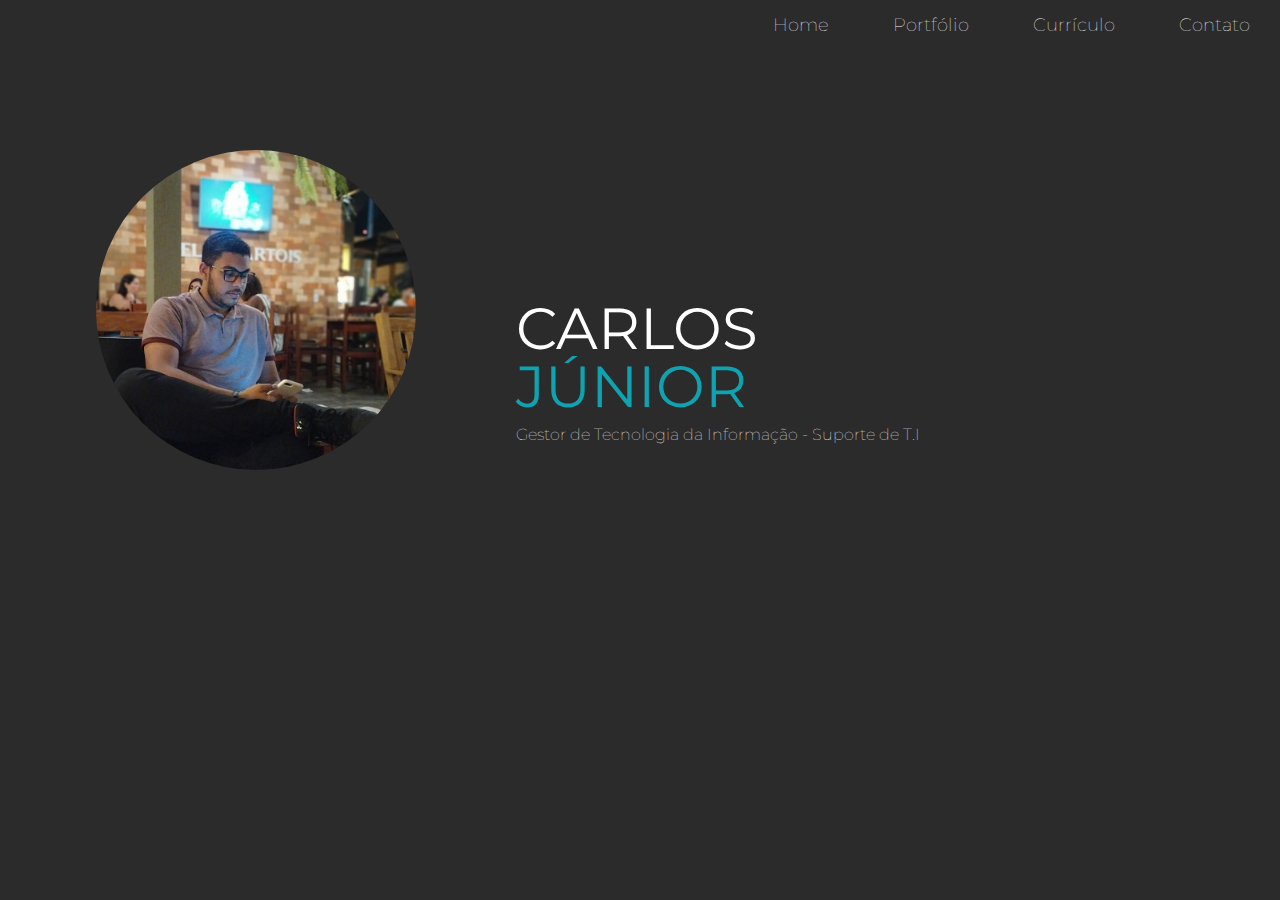
<file: index.html>
<!DOCTYPE html>

<html>
	<head>
		<title>Carlos Júnior | Portfólio Online</title>
		
		<meta name="viewport" content="width=device-width, initial-scale=1, shrink-to-fit=no">
		<meta charset="utf-8"> <!-- Codificação de caracteres especiais -->
		<link rel="stylesheet" href="css/styles.css"> <!-- Referenciar arquivo .CSS externo -->
		<link href="https://fonts.googleapis.com/css?family=Montserrat:100,400&display=swap" rel="stylesheet"> <!-- Importando as fontes do Google, garantindo maior compatibilidade -->
		<script type="text/javascript" src="js/script.js"></script>
	</head>

	<body>
		<div id="menu" class="menu"> <!-- Criando a classe para facilitar a estilização através do CSS -->
			<ul>
				<!-- Criando o link para as páginas através do menu -->
				<li><a href="index.html">Home</a></li>
				<li><a href="portfolio.html">Portfólio</a></li>
				<li><a href="curriculo.html">Currículo</a></li>
				<li><a href="contato.html">Contato</a></li>
				<li id="menu-icon" class="menu-icon" onclick="onMenu()">&#9776;</li> <!-- Menu para página responsiva -->
			</ul>
		</div>

			<div class="perfil"> <!-- Criando a classe para facilitar a estilização através do CSS -->

				<div class="profile-photo">
				<img src="img/carlos-profile.jpg" alt="Foto de Carlos Júnior"> <!-- Referenciar arquivo de imagem -->
				</div>

				<div class="profile-title">
				<h1>Carlos <span>Júnior</span></h1> <!-- Agrupando o conteúdo dentro da tag span para facilitar a estilização atravé do CSS -->
				<h2>Gestor de Tecnologia da Informação - Suporte de T.I</h2>
				</div>
			</div>		
	
			<script src="https://code.jquery.com/jquery-3.4.1.slim.min.js" integrity="sha384-J6qa4849blE2+poT4WnyKhv5vZF5SrPo0iEjwBvKU7imGFAV0wwj1yYfoRSJoZ+n" crossorigin="anonymous"></script>
			<script src="https://cdn.jsdelivr.net/npm/popper.js@1.16.0/dist/umd/popper.min.js" integrity="sha384-Q6E9RHvbIyZFJoft+2mJbHaEWldlvI9IOYy5n3zV9zzTtmI3UksdQRVvoxMfooAo" crossorigin="anonymous"></script>
			<script src="https://stackpath.bootstrapcdn.com/bootstrap/4.4.1/js/bootstrap.min.js" integrity="sha384-wfSDF2E50Y2D1uUdj0O3uMBJnjuUD4Ih7YwaYd1iqfktj0Uod8GCExl3Og8ifwB6" crossorigin="anonymous"></script>
	</body>
</html>
</file>
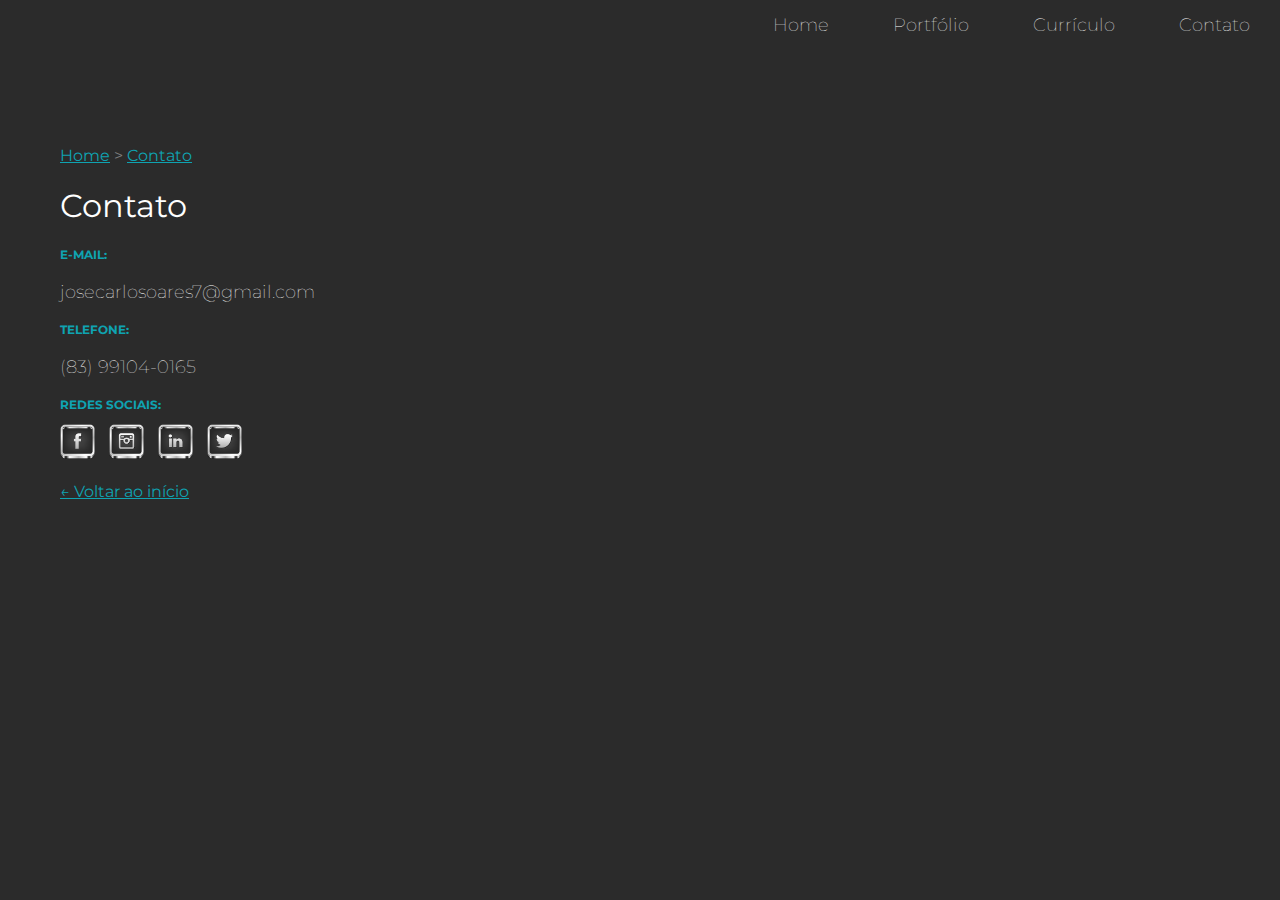
<file: contato.html>
<!DOCTYPE html>

<html>

	<head>
		<title>Carlos Júnior | Contato</title>

		<meta name="viewport" content="width=device-width, initial-scale=1, shrink-to-fit=no">
		<meta charset="utf-8">
		<link rel="stylesheet" href="css/styles.css">
		<link href="https://fonts.googleapis.com/css?family=Montserrat:100,400&display=swap" rel="stylesheet"> <!-- Importando as fontes do Google, garantindo maior compatibilidade -->
		<script type="text/javascript" src="js/script.js"></script>
	</head>

	<body>
		<div id="menu" class="menu"> <!-- Criando a classe para facilitar a estilização através do CSS -->
			<ul>
				<!-- Criando o link para as páginas através do menu -->
				<li><a href="index.html">Home</a></li>
				<li><a href="portfolio.html">Portfólio</a></li>
				<li><a href="curriculo.html">Currículo</a></li>
				<li><a href="contato.html">Contato</a></li>
				<li id="menu-icon" class="menu-icon" onclick="onMenu()">&#9776;</li> <!-- Menu para página responsiva -->
			</ul>
		</div>

		<div class="main">
			<ul class="posicao">
				<li><a href="index.html">Home</a></li>
				<li>></li>
				<li><a href="contato.html">Contato</a></li>
			</ul>

			<h1>Contato</h1>			

				<h3>E-mail:</h3>
					<p>josecarlosoares7@gmail.com</p>

				<h3>Telefone:</h3>
					<p>(83) 99104-0165</p>

				<h3>Redes Sociais:</h3>
					<!-- Redirecionando para as páginas pessoais abrindo uma nova guia no navegador -->
					<a href="https://www.facebook.com/josecarlosoares7" target="_blank"><img class="redes-sociais-img" src="img/facebook.png" alt="Link para o Facebook"></a>
					<a href="https://www.instagram.com/carloosjr_22/" target="_blank"><img class="redes-sociais-img" src="img/instagram.png" alt="Link para o Instagram"></a>
					<a href="https://www.linkedin.com/in/carlos-jr-4a3933118/" target="_blank"><img class="redes-sociais-img" src="img/linkedIn.png" alt="Link para o LinkedIn"></a>
					<a href="https://twitter.com/joosecarloos7" target="_blank"><img class="redes-sociais-img" src="img/twitter.png" alt="Link para o Twitter"></a>

				<br>
				<br>
				<!-- VERIFICAR SE SERÁ NECESSÁRIO MANTER ESSE VOLTAR AO INÍCIO -->
				<a class="back" href="index.html">&larr; Voltar ao início<a>

			</div>				

	</body>

</html>
</file>
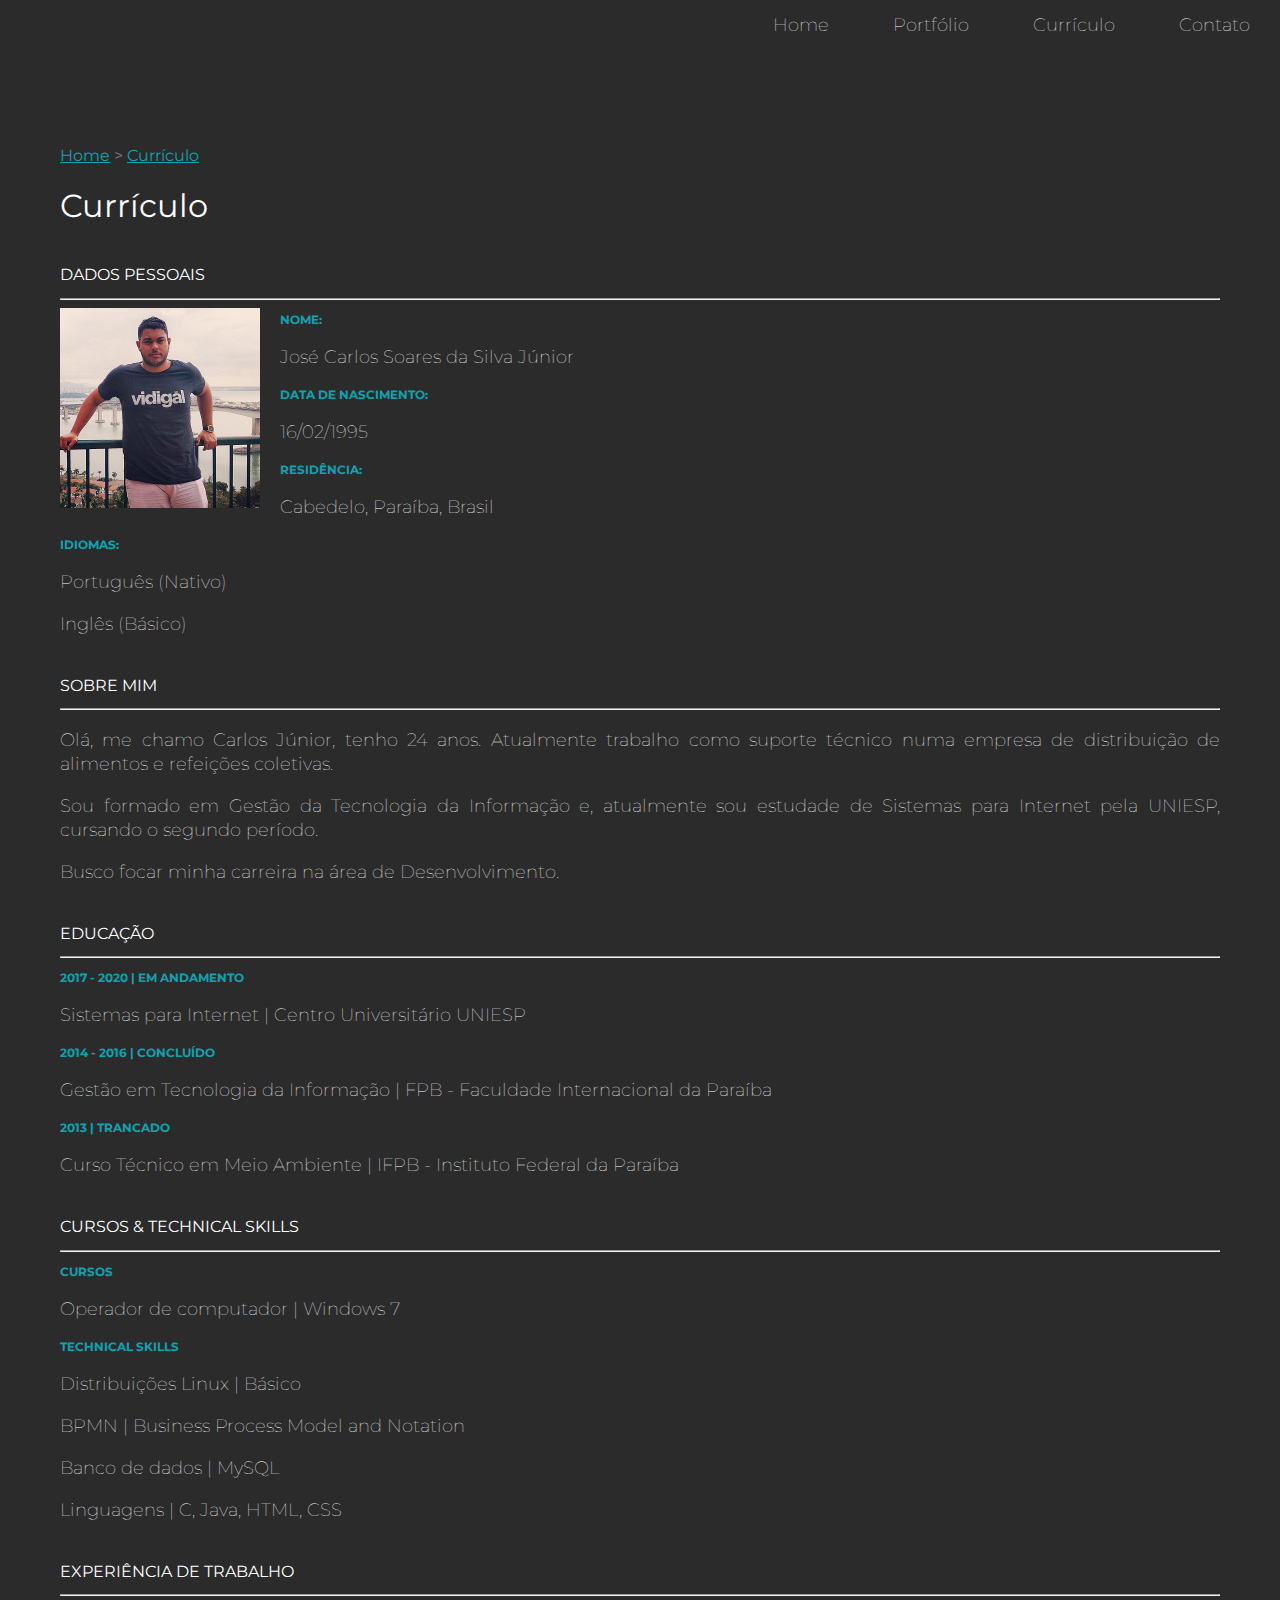
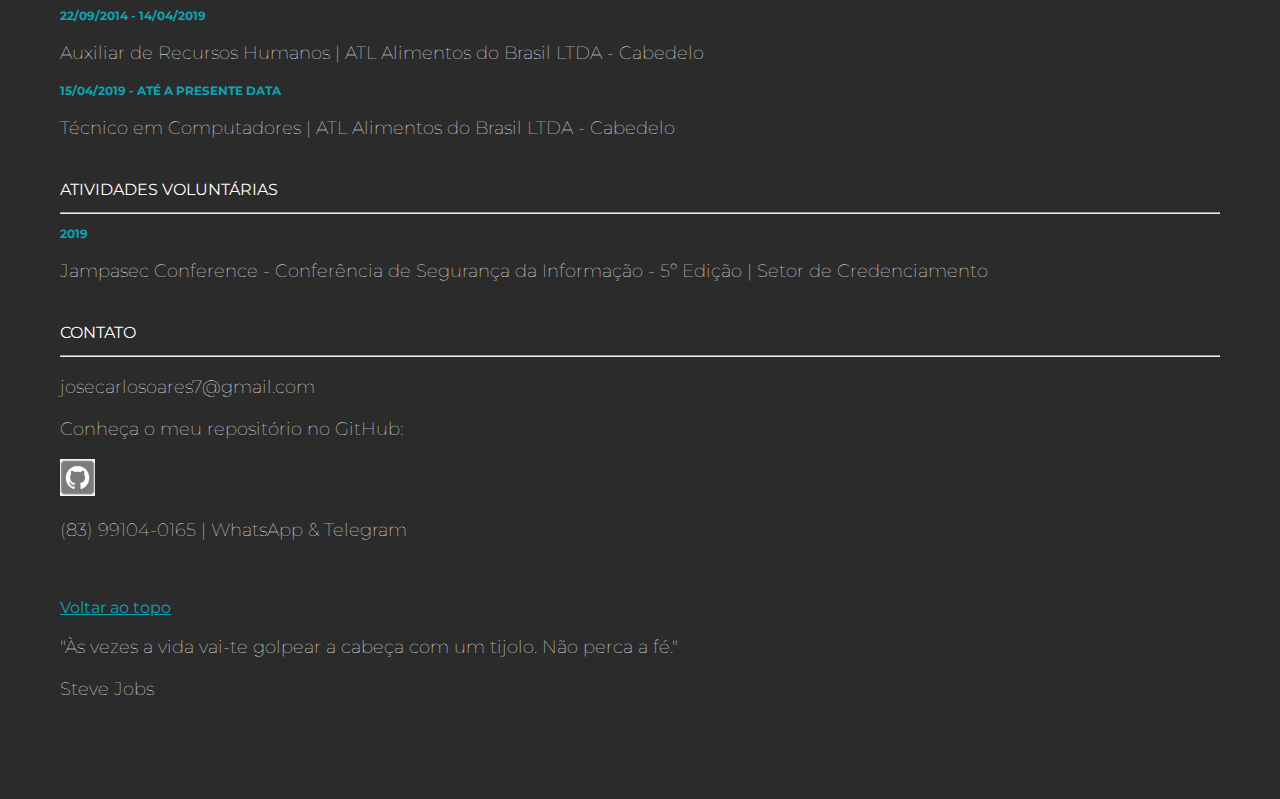
<file: curriculo.html>
<!DOCTYPE html>

<html>

	<head>
		<title>Carlos Júnior | Currículo</title>

		<meta name="viewport" content="width=device-width, initial-scale=1, shrink-to-fit=no">
		<meta charset="utf-8">
		<link rel="stylesheet" href="css/styles.css">
		<link href="https://fonts.googleapis.com/css?family=Montserrat:100,400&display=swap" rel="stylesheet"> <!-- Importando as fontes do Google, garantindo maior compatibilidade -->
		<script type="text/javascript" src="js/script.js"></script>
	</head>

	<body>
		<div id="menu" class="menu"> <!-- Criando a classe para facilitar a estilização através do CSS -->
			<ul>
				<!-- Criando o link para as páginas através do menu -->
				<li><a href="index.html">Home</a></li>
				<li><a href="portfolio.html">Portfólio</a></li>
				<li><a href="curriculo.html">Currículo</a></li>
				<li><a href="contato.html">Contato</a></li>
				<li id="menu-icon" class="menu-icon" onclick="onMenu()">&#9776;</li> <!-- Menu para página responsiva -->
			</ul>
		</div>		
		
		<div class="main">								
			<ul class="posicao">
				<li><a href="index.html">Home</a></li>
				<li>></li>
				<li><a href="curriculo.html">Currículo</a></li>
			</ul>

			<h1>Currículo</h1>
					
				<h2>Dados Pessoais</h2>
					<hr>
					<img class="curriculo-photo" src="img/carlos-curriculo.jpg" alt="Foto de Carlos Júnior"> <!-- Referenciar arquivo de imagem -->

					<h3>Nome:</h3>

						<p>José Carlos Soares da Silva Júnior</p>

					<h3>Data de Nascimento:</h3>

						<p>16/02/1995</p>

					<h3>Residência:</h3>

						<p>Cabedelo, Paraíba, Brasil</p>

					<h3>Idiomas:</h3>

						<p>Português (Nativo)</p>
						<p>Inglês (Básico)</p>
					
					<h2>Sobre Mim</h2>
					<hr>

						<p>Olá, me chamo Carlos Júnior, tenho 24 anos. Atualmente trabalho como suporte técnico numa empresa de distribuição de alimentos e refeições coletivas.</a></p>

						<p>Sou formado em Gestão da Tecnologia da Informação e, atualmente sou estudade de Sistemas para Internet pela UNIESP, cursando o segundo período.</p>

						<p>Busco focar minha carreira na área de Desenvolvimento.</p>

					
					<h2>Educação</h2>
					<hr>

						<h3>2017 - 2020 | Em andamento</h3>

							<p>Sistemas para Internet | Centro Universitário UNIESP</p>

						<h3>2014 - 2016 | Concluído</h3>

							<p>Gestão em Tecnologia da Informação | FPB - Faculdade Internacional da Paraíba</p>

						<h3>2013 | Trancado</h3>

							<p>Curso Técnico em Meio Ambiente | IFPB - Instituto Federal da Paraíba</p>

					
					<h2>Cursos & Technical Skills</h2>
					<hr>

						<h3>Cursos</h3>

							<p>Operador de computador | Windows 7</p>

						<h3>Technical Skills</h3>

							<p>Distribuições Linux | Básico</p>
							<p>BPMN | Business Process Model and Notation</p>
							<p>Banco de dados | MySQL</p>
							<p>Linguagens | C, Java, HTML, CSS</p>
					
					<h2>Experiência de Trabalho</h2>
					<hr>

						<h3>22/09/2014 - 14/04/2019</h3>

							<p>Auxiliar de Recursos Humanos | ATL Alimentos do Brasil LTDA - Cabedelo</p>

						<h3>15/04/2019 - Até a presente data</h3>

							<p>Técnico em Computadores | ATL Alimentos do Brasil LTDA - Cabedelo</p>


					<h2>Atividades Voluntárias</h2>
					<hr>

						<h3>2019</h3>

							<p>Jampasec Conference - Conferência de Segurança da Informação - 5º Edição | Setor de Credenciamento</p>

					<h2>Contato</h2>
					<hr>

							<p>josecarlosoares7@gmail.com</p>
							<p>Conheça o meu repositório no GitHub:</p>
							<a href="https://github.com/carloosjr" target="_blank"><img class="redes-sociais-img" src="img/github.png" alt="Link para o GitHub"></a>
							<p>(83) 99104-0165 | WhatsApp & Telegram</p>

				<br>
				<br>
				<a  class="back" href="#">Voltar ao topo<a>

				<br>
				<p>"Às vezes a vida vai-te golpear a cabeça com um tijolo. Não perca a fé."</p>
				<p>Steve Jobs</p>

			</div>

	</body>

</html>
</file>
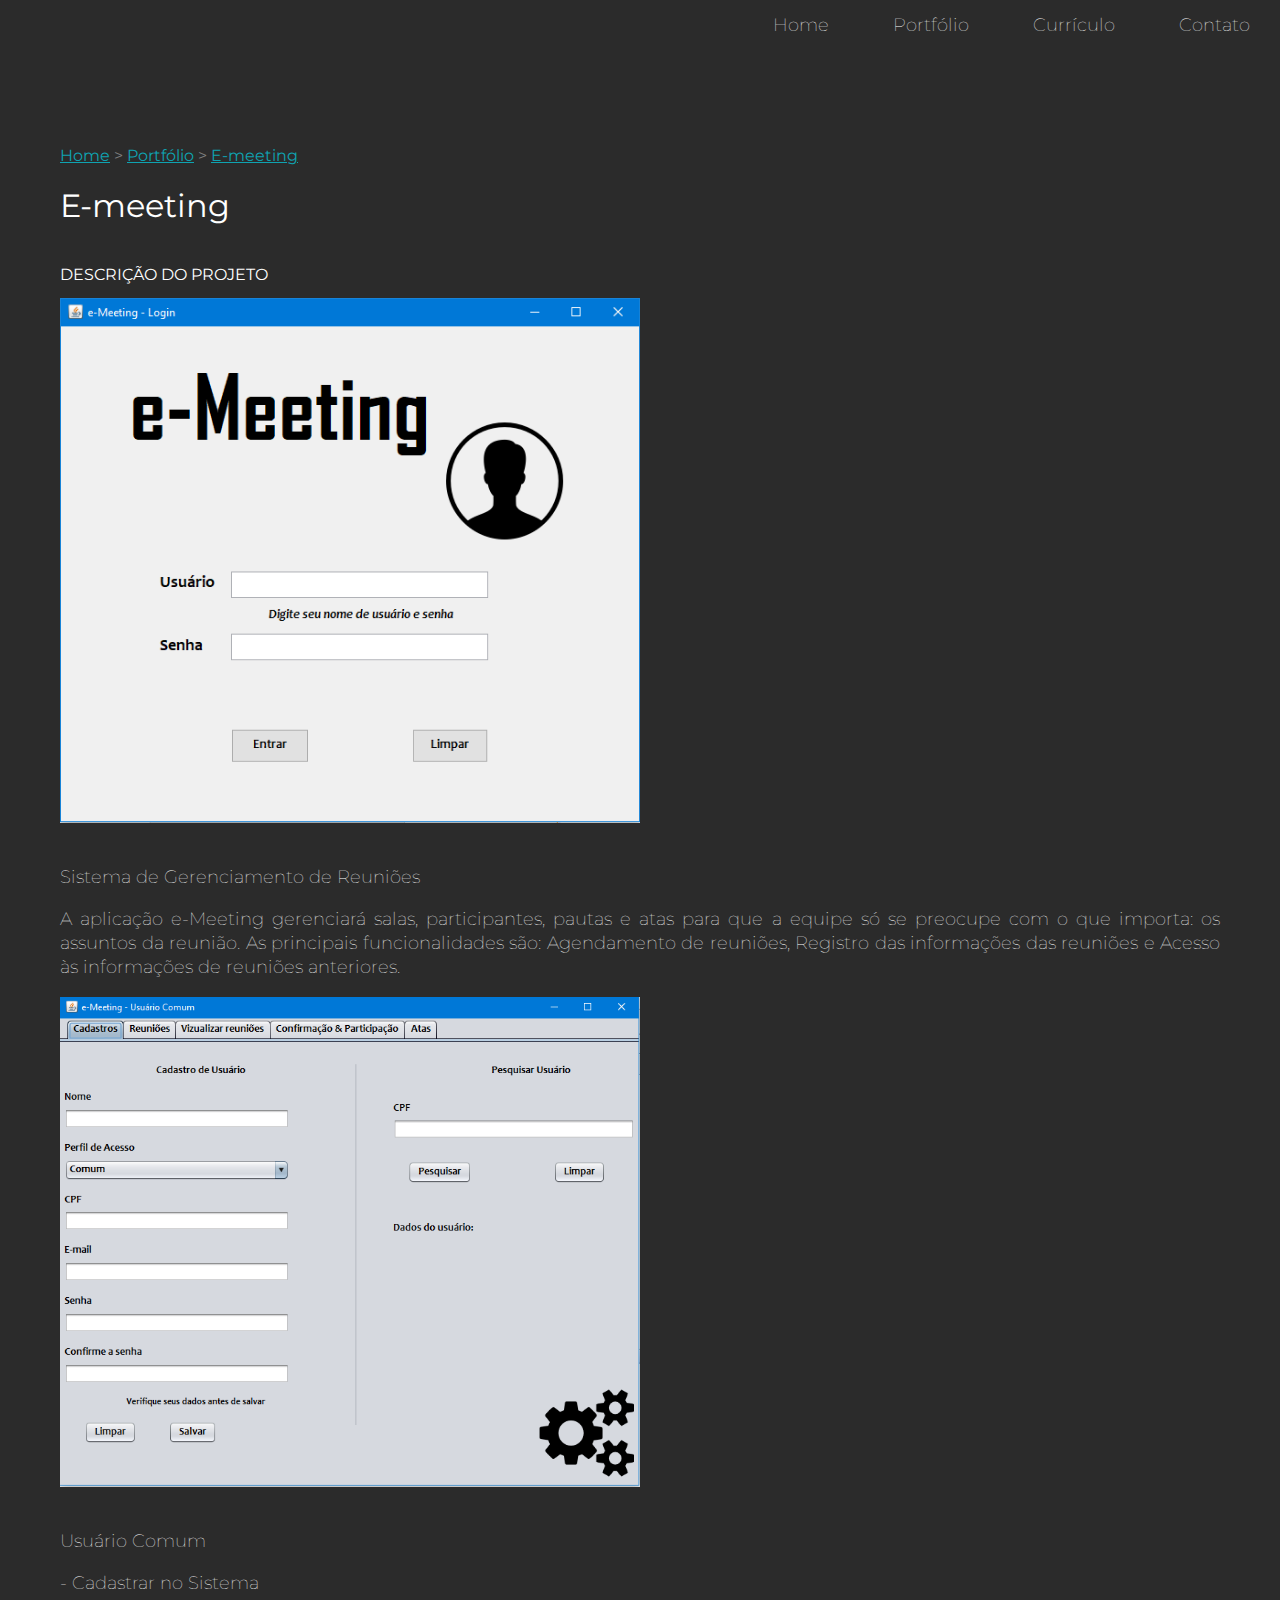
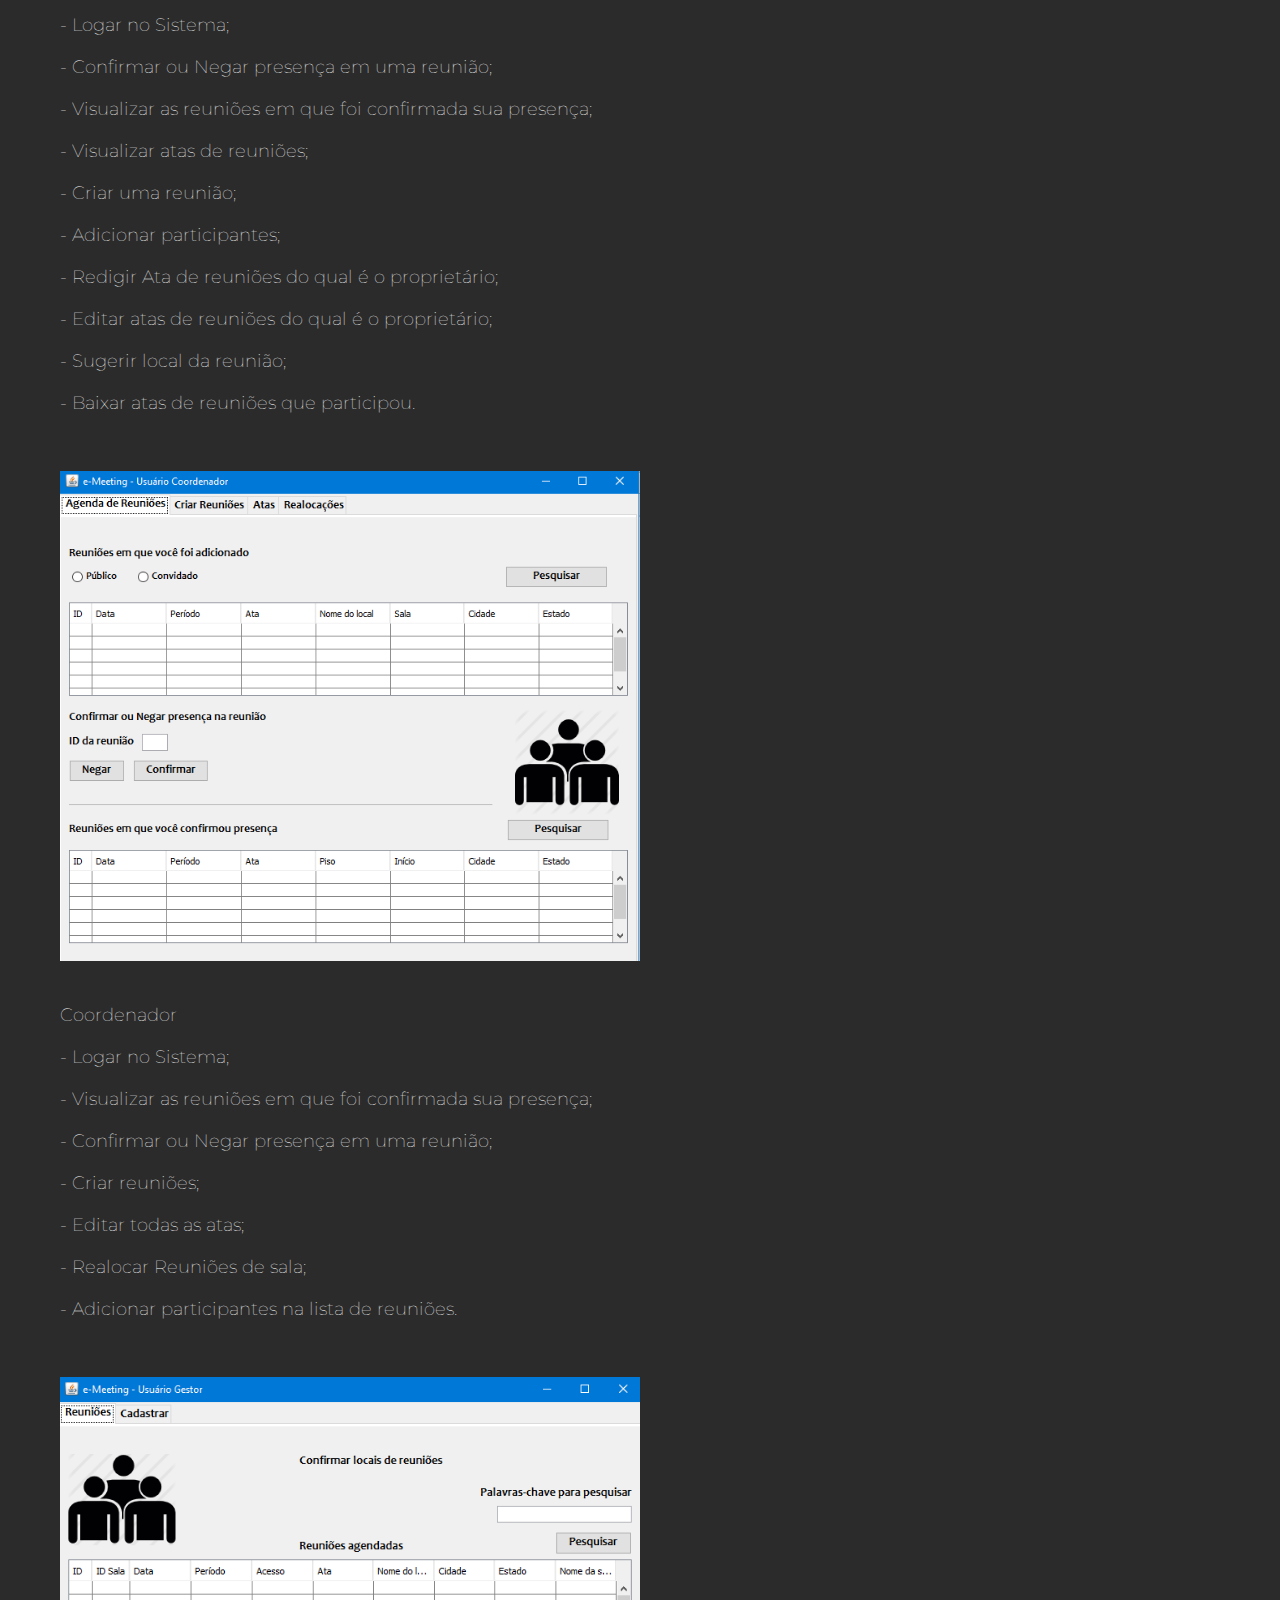
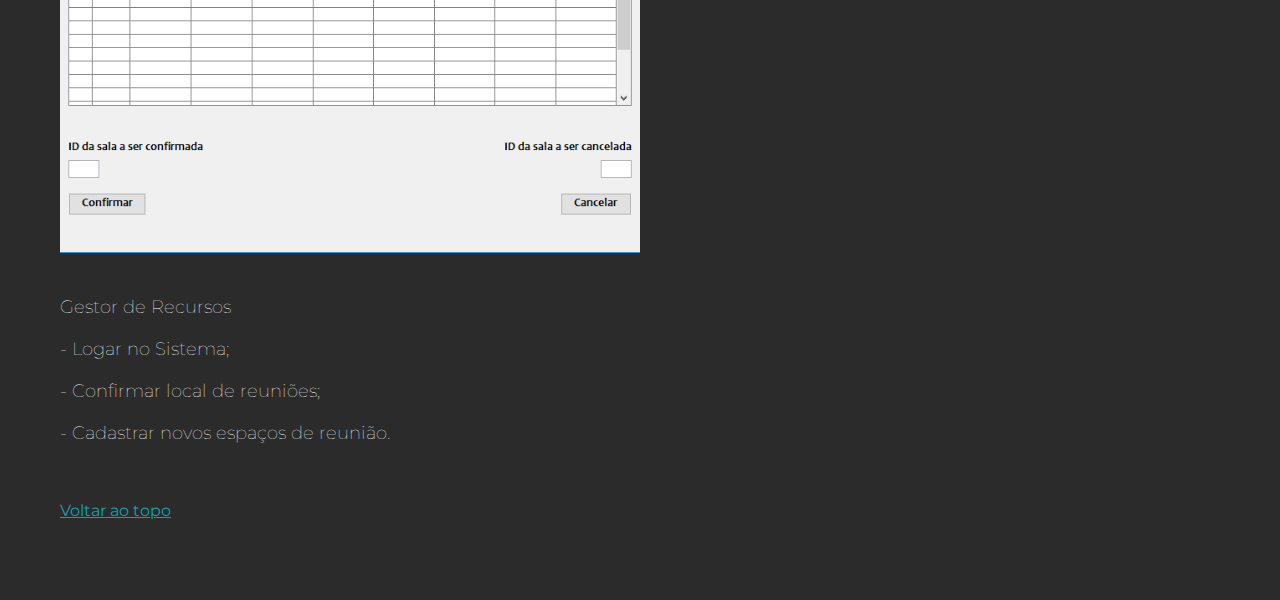
<file: e-meeting.html>
<!DOCTYPE html>

<html>

	<head>
		<title>Carlos Júnior | Trabalhos | E-meeting</title>

		<meta name="viewport" content="width=device-width, initial-scale=1, shrink-to-fit=no">
		<meta charset="utf-8">
		<link rel="stylesheet" href="css/styles.css">
		<link href="https://fonts.googleapis.com/css?family=Montserrat:100,400&display=swap" rel="stylesheet"> <!-- Importando as fontes do Google, garantindo maior compatibilidade -->
		<script type="text/javascript" src="js/script.js"></script>
	</head>

	<body>
		<div id="menu" class="menu"> <!-- Criando a classe para facilitar a estilização através do CSS -->
			<ul>
				<!-- Criando o link para as páginas através do menu -->
				<li><a href="index.html">Home</a></li>
				<li><a href="portfolio.html">Portfólio</a></li>
				<li><a href="curriculo.html">Currículo</a></li>
				<li><a href="contato.html">Contato</a></li>
				<li id="menu-icon" class="menu-icon" onclick="onMenu()">&#9776;</li> <!-- Menu para página responsiva -->
			</ul>
		</div>
						
		<div class="main">		
			<ul class="posicao">
				<li><a href="index.html">Home</a></li>
				<li>></li>
				<li><a href="portfolio.html">Portfólio</a></li>
				<li>></li>
				<li><a href="e-meeting.html">E-meeting</a></li>
			</ul>

			<h1>E-meeting</h1>

			<h2>Descrição do projeto</h2>

			<img class="photos-trabalhos" src="img/trabalhos/login.png" alt="E-meeting1">			
			<p>Sistema de Gerenciamento de Reuniões</p>
			<p>A aplicação e-Meeting gerenciará salas, participantes, pautas e atas
				para que a equipe só se preocupe com o que importa: os assuntos da reunião. As
				principais funcionalidades são: Agendamento de reuniões, Registro das informações
				das reuniões e Acesso às informações de reuniões anteriores.
			</p>

			<img class="photos-trabalhos" src="img/trabalhos/comum.png" alt="E-meeting2">
			<p>Usuário Comum</p>
			<p>- Cadastrar no Sistema</p>
			<p>- Logar no Sistema;</p>
			<p>- Confirmar ou Negar presença em uma reunião;</p>
			<p>- Visualizar as reuniões em que foi confirmada sua presença;</p>
			<p>- Visualizar atas de reuniões;</p>
			<p>- Criar uma reunião;</p>
			<p>- Adicionar participantes;</p>
			<p>- Redigir Ata de reuniões do qual é o proprietário;</p>
			<p>- Editar atas de reuniões do qual é o proprietário;</p>
			<p>- Sugerir local da reunião;</p>
			<p>- Baixar atas de reuniões que participou.</p>
			<br>
			<br>

			<img class="photos-trabalhos" src="img/trabalhos/coordenador.png" alt="E-meeting3">
			<p>Coordenador</p>
			<p>- Logar no Sistema;</p>
			<p>- Visualizar as reuniões em que foi confirmada sua presença;</p>
			<p>- Confirmar ou Negar presença em uma reunião;</p>
			<p>- Criar reuniões;</p>
			<p>- Editar todas as atas;</p>
			<p>- Realocar Reuniões de sala;</p>
			<p>- Adicionar participantes na lista de reuniões.</p>
			<br>
			<br>

			<img class="photos-trabalhos" src="img/trabalhos/gestor.png" alt="E-meeting4">
			<p>Gestor de Recursos</p>
			<p>- Logar no Sistema;</p>
			<p>- Confirmar local de reuniões;</p>
			<p>- Cadastrar novos espaços de reunião.</p>
			<br>

			<br>
			<a  class="back" href="#">Voltar ao topo<a>
		
		</div>
	</body>

</html>
</file>
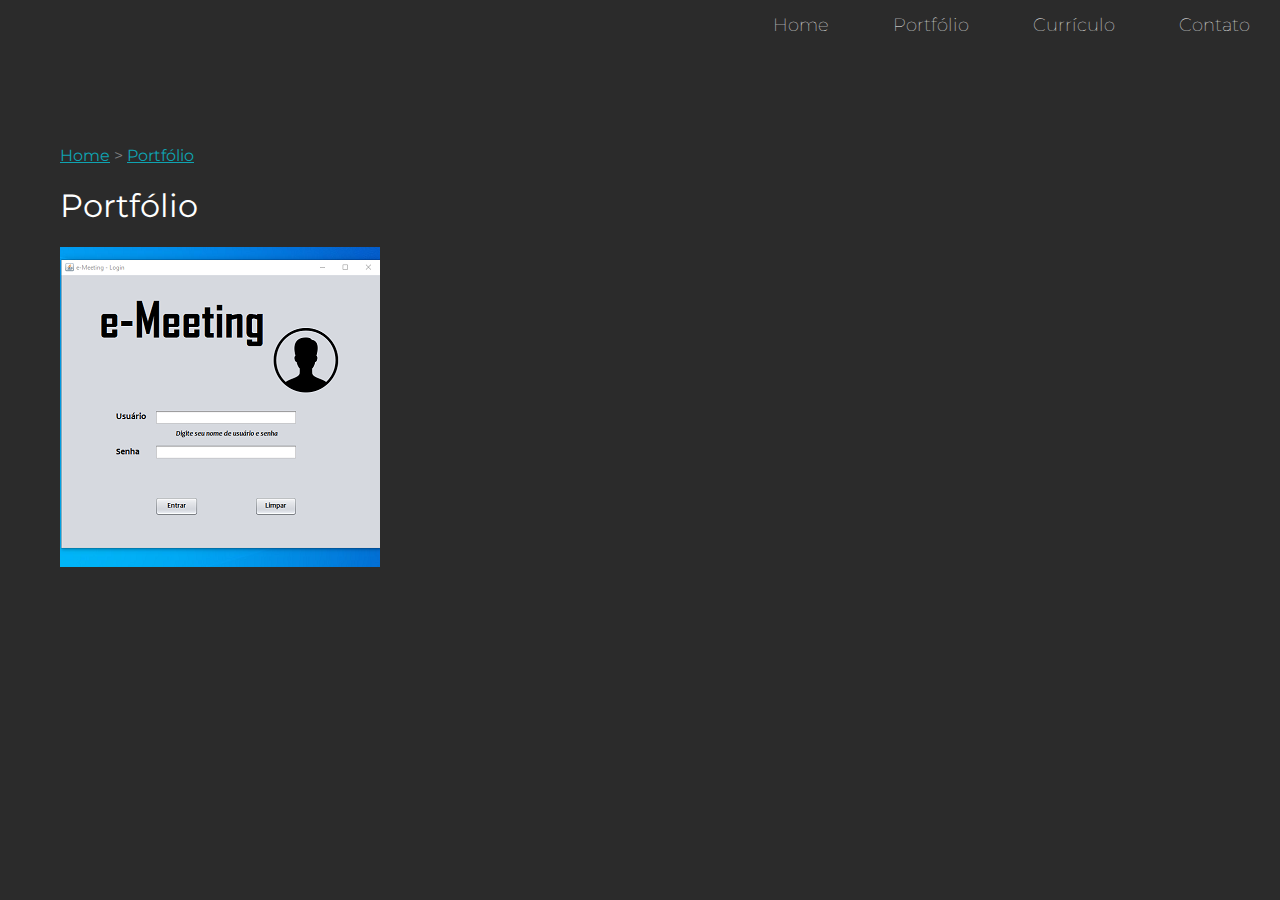
<file: portfolio.html>
<!DOCTYPE html>

<html>

	<head>
		<title>Carlos Júnior | Portfólio</title>

		<meta name="viewport" content="width=device-width, initial-scale=1, shrink-to-fit=no">
		<meta charset="utf-8">
		<link rel="stylesheet" href="css/styles.css">
		<link href="https://fonts.googleapis.com/css?family=Montserrat:100,400&display=swap" rel="stylesheet"> <!-- Importando as fontes do Google, garantindo maior compatibilidade -->
		<script type="text/javascript" src="js/script.js"></script>
	</head>

	<body>
		<div id="menu" class="menu"> <!-- Criando a classe para facilitar a estilização através do CSS -->
			<ul>
				<!-- Criando o link para as páginas através do menu -->
				<li><a href="index.html">Home</a></li>
				<li><a href="portfolio.html">Portfólio</a></li>
				<li><a href="curriculo.html">Currículo</a></li>
				<li><a href="contato.html">Contato</a></li>
				<li id="menu-icon" class="menu-icon" onclick="onMenu()">&#9776;</li> <!-- Menu para página responsiva -->
			</ul>
		</div>
						
		<div class="main">		
			<ul class="posicao">
				<li><a href="index.html">Home</a></li>
				<li>></li>
				<li><a href="portfolio.html">Portfólio</a></li>
			</ul>

		<h1>Portfólio</h1>

			<div class="mini-photos">	

				<a href="e-meeting.html"a>
				<div class="box">
					<div class="box-descricao">
						<h1>E-meeting</h1>
						<h2>Software para gerenciamento de salas</h2>
					</div>

				</div>

			</div>

		</div>	

	</body>

</html>
</file>
<file: css/styles.css>
/* Estilização do documento */ 

html, body{
    /* Resetando os espaçamentos e tamanho da fonte */
    margin: 0px;
    padding: 0px;
    /*font-size: 0px;*/
}

/*Estilizando o body do documento */
body{
    background-color: #2b2b2b;
    font-family: 'Montserrat', sans-serif;
}

/*Estilizando o menu do documento */
.menu ul{
    margin-top: 0px; /* Subindo a lista para colar na janela do navegador */
    list-style: none; /* Tirando o estilo da lista não ordenada */
    padding-left: 0px; /* Colando a lista no lado esquerdo */
    text-align: right; 
    height: 50px;
}

.menu li{
    display: inline-block; /* Colando os itens da lista um ao lado do outro */
    padding-left: 30px; /* Fazendo o espaçamento dos itens */
    padding-right: 30px; /* Fazendo o espaçamento dos itens */
    line-height: 50px; /* Centralizando a palavra do menu */
    font-size: 18px;
    font-weight: 100;
}

.menu{
    background-color: #2b2b2b;
    color: white;
    height: 50px; /* Espessura do menu */
    /* Inserindo a animação vinda do Keyframes*/
    animation-name: menu;
    animation-duration: 4s;
}

.menu a{
    color: white;
    text-decoration: none;
}

/* Colocando a "animação" */
.menu a:hover{   
    color: #0FA3B1;
}

.menu li.menu-icon{
    display: none;
}

.menu li.menu-icon:hover{
    color: #0FA3B1;
    cursor: pointer;
}

/*Estilizando a cor da fonte dentro da div com a classe perfil */
.perfil{
    color: white;
}

/*Estilizando a cor da fonte dentro do span na classe perfil */
.perfil span{
    color: #0FA3B1;
    display: block;
}

.perfil div{
    display: inline-block; /* Colocando as divs dentro da div Perfil uma do lado da outra */
    height: 650px;
}

.profile-photo img{
    width: 320px;
    border-radius: 320px; /* Arredondando a imagem */
    margin-top: 100px; /* Distanciando a imagem */
}

.profile-photo{
    text-align: center;
    width: 40%;
    /* Inserindo a animação vinda do Keyframes*/
    animation-name: photo-home;
    animation-duration: 5s;
}

.profile-title{
    vertical-align: top;
    width: 59%;
    /* Inserindo a animação vinda do Keyframes*/
    animation-name: title-home;
    animation-duration: 10s;
}

.profile-title h1{
    font-size: 58px;
    margin-top: 250px;
    text-transform: uppercase; /* Colocando as fontes em caixa alta */
    font-weight: 400;
    line-height: 58px;
}

.profile-title h2{
    font-size: 16px;
    font-weight: 100;
    margin-top: -30px;
}

                                            /* Page do currículo */

.main{
    padding-top: 80px;
    padding-right: 60px;
    padding-bottom: 80px;
    padding-left: 60px;

    animation-name: conteudo;
    animation-duration: 2s;

    /* -Ou declarar assim: shorthand property - padding: 80px 180px 80px 60px;*/
}           

.curriculo-photo{
    float: left;
    width: 200px;
    margin-right: 20px;
}

.main h1{
    color: white;
    font-weight: normal;
}

.main h2{
    color: white;
    font-size: 16px;
    text-transform: uppercase;
    font-weight: normal;
    margin-top: 40px;
}

.main h3{
    color: #0FA3B1;
    font-size: 12px;
    text-transform: uppercase;
}

.main p{
    color: white;
    font-size: 18px;
    font-weight: 100;
    line-height: 24px;
    text-align: justify;
}

.posicao{
    list-style: none;
    padding-left: 0;
    color: grey;
}

.posicao a{
    color: #0FA3B1;
}

.posicao li{
    display: inline-block;
}

.redes-sociais-img{
    width: 35px;
    margin-right: 10px;
}


                                            /* Page do Portfólio */

.mini-photos{
    width: 320px;
    height: 320px;
    background-image: url("../img/projeto.png");
    display: inline-block;
    margin-right: 15px;
    margin-bottom: 15px;
    overflow: hidden;
}

.box{
    width: 100%;
    height: 100%;
    background-color: black;
    opacity: 0;
    transition: 1s;
}

    
/* Efeito de opacidade no item */
.box:hover{
    opacity: 0.8;
    transition: 1s;
}

.box-descricao{
    text-align: center;
}

.box-descricao h1{
    color: #0FA3B1;
}

.back{
    color: #0FA3B1;
}

.photos-trabalhos{
    width: 50%;
    margin-bottom: 20px;
}

                                    /* Criar animação para apresentação no index */
@keyframes photo-home {
    0% {opacity: 0; transform: translate(0px,20px)}
    100% {opacity: 1; transform: translate(0px,0px)}
}

@keyframes title-home {
    0% {opacity: 0; transform: translate(0px,-20px)}
    100% {opacity: 1; transform: translate(0px,0px)}
}

@keyframes menu {
    0% {opacity: 0;}
    50% {opacity: 0;}
    100% {opacity: 1;}
}

@keyframes conteudo{
0% {opacity: 0; transform: translate(0px,20px)}
100% {opacity: 1; transform: translate(0px,0px)}    
}

                                                /* Responsividade */ 

@media (max-width: 1000px){
    .menu li{
        display: none;
    }

    .menu li.menu-icon{
        display: inline-block;
    }

    .perfil div{
        display: block;
        height: auto;
    }

    .profile-photo{    
        width: 100%;
    }

    .profile-photo img{
        margin-top: 0;
        max-width: 80%;
    }

    .profile-title{
        width: 100%;
    }

    .profile-title h1{
        text-align: center;
        margin-top: 30px;
        font-size: 40px;
        margin-left: 20px;
        margin-right: 20px;
    }

    .profile-title h2{
        text-align: center;
        margin-top: 20px;
        margin-left: 20px;
        margin-right: 20px;
    }

    .main{
        padding: 10px 5% 40px 5%;
    }

    .main p{
        text-align: left;
        line-height: 30px;
    }

    .posicao{
        font-size: 35px;
    }

    .menujs{
        height: auto;
    }

    .menujs ul{
        height: auto;
    }

    .menujs li{
        display: block;
        border-bottom: solid #0FA3B1;
    }
}
</file>
